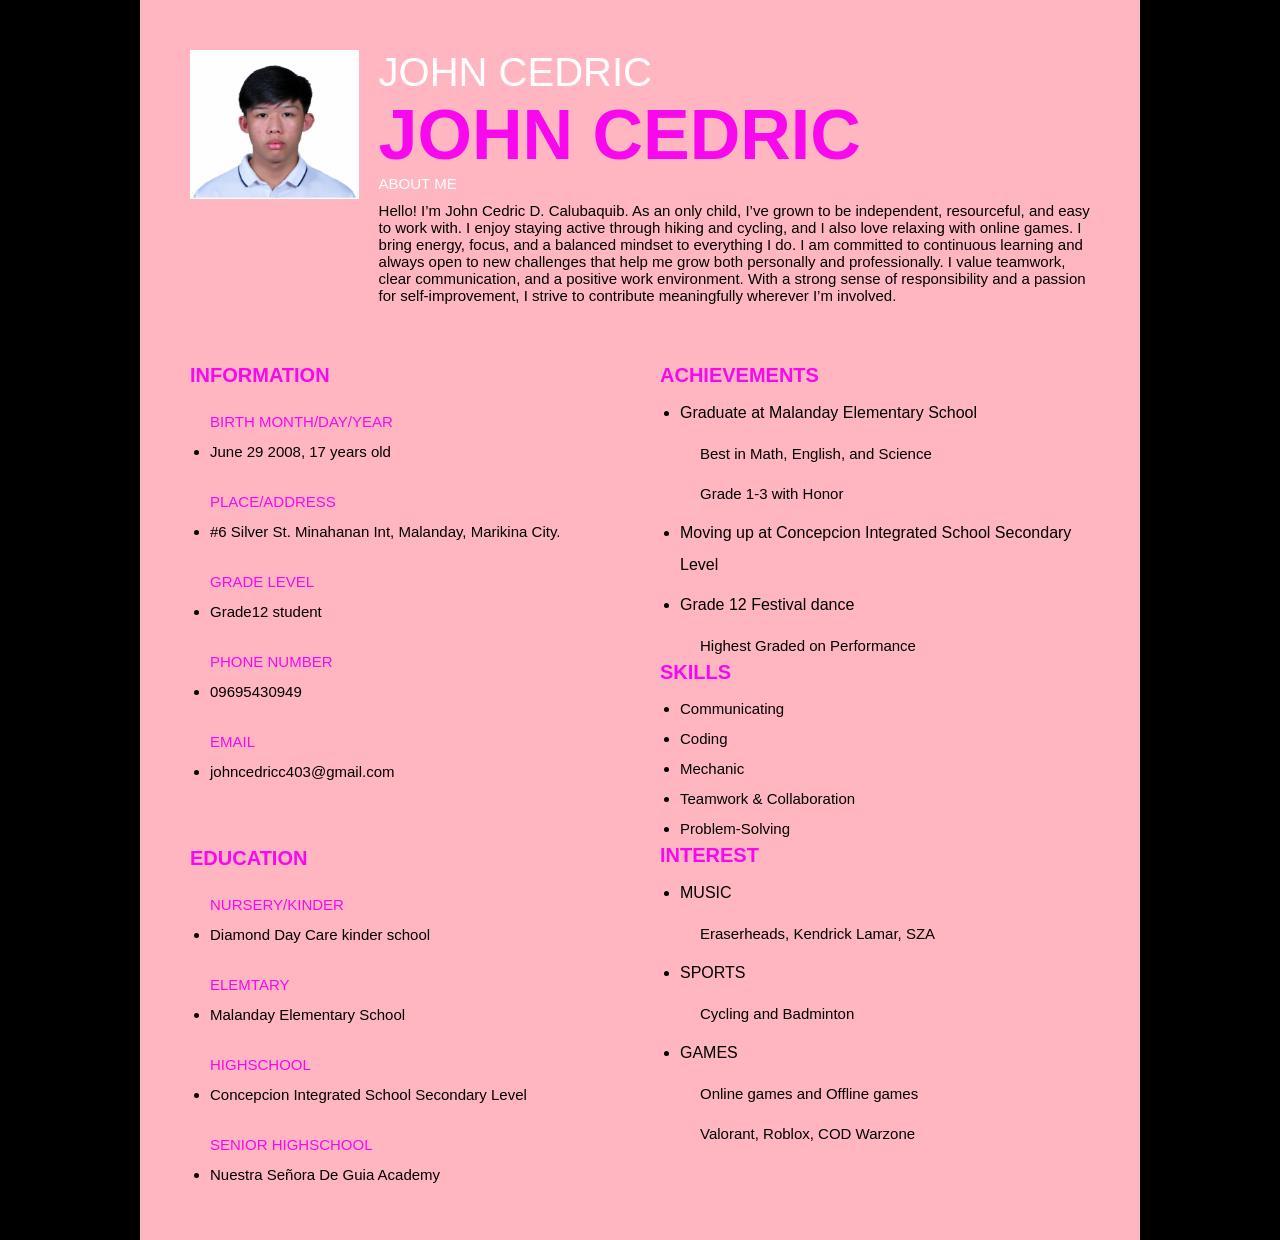
<file: index.html>
<!DOCTYPE html>
<html >
<head>
    <link rel="stylesheet" href="style.css">
    
</head>

<body>
   <div class="Tama">
     <div class="NNN"> 
      <div class="Tama_NNN"> 
       <div class="profile_profileimg"> 
         <Img src="54e3fa46-f343-4e36-bc10-1081dcb86aba.jfif" alt=" John Cedric Calubaquib ">
       </div>
       <div>
         <h1 class="profile name">
           <span class="profile_name_firstname">John Cedric</span>  
           <span class="profile_name_lastname">John Cedric</span>
        </h1>
        <p class="profile_title"> ABOUT ME </p>
        <p class="desciption"> Hello! I’m John Cedric D. Calubaquib. As an only child, I’ve grown to be independent, resourceful,
          and easy to work with. I enjoy staying active through hiking and cycling, and I also love relaxing with online games. 
          I bring energy, focus, and a balanced mindset to everything I do. I am committed to continuous learning and always open to new challenges 
          that help me grow both personally and professionally. I value teamwork, clear communication, and a positive work environment. With a strong
          sense of responsibility and a passion for self-improvement, I strive to contribute meaningfully wherever I’m involved.
        </p>
       </div>
      </div>
    </div>
         <div class="group-1">
          <div class="Information">
            <h3 class="title">Information</h3>
            <ul class="Information_list description">
             <h4 class="Secondary"> Birth month/day/year</h4> 
               <li>June 29 2008, 17 years old</li>
             <h4 class="Secondary"> Place/Address</h4>  
               <li>#6 Silver St. Minahanan Int, Malanday, Marikina City.</li>
             <h4 class="Secondary"> Grade level</h4>  
               <li>Grade12 student</li>
             <h4 class="Secondary"> Phone Number</h4>  
               <li>09695430949</li>
             <h4 class="Secondary"> Email </h4>  
               <li>johncedricc403@gmail.com</li>
            </ul>
          </div>
    <div class="Education">
           <h3 class="title">Education</h3>
           <ul class="Education_list">
            <h4 class="Secondary"> nursery/Kinder</h4>
             <li>Diamond Day Care kinder school</li>
            <h4 class="Secondary"> Elemtary </h4>
             <li>Malanday Elementary School</li>
            <h4 class="Secondary"> Highschool </h4>
              <li>Concepcion Integrated School Secondary Level</li>
            <h4 class="Secondary"> Senior Highschool</h4>
              <li>Nuestra Señora De Guia Academy</li> 
            </ul>
          </div>
    </div>
       <div class="group-2">
           <div class="Achievements">
            <h3 class="title"> Achievements </h3>
             <div class="Achieve_list">
             <ul>
              <li><h5 class="Thirdary">Graduate at Malanday Elementary School</h5>
                <p class="item_subtitle"> Best in Math, English, and Science </p>
                <p class="item_subtitle"> Grade 1-3 with Honor </p>
                  </li>
              <li><h5 class="Thirdary">  Moving up at Concepcion Integrated School Secondary Level </h5>
              <li><h5 class="Thirdary"> Grade 12 Festival dance </h5>
                 <p class="item_subtitle"> Highest Graded on Performance</p>
                  </li>
             </ul>
            </div> 
          <h3 class="title"> Skills </h3>
             <div class="Skills_list">
             <ul>
               <li> Communicating </li>
               <li> Coding </li>
               <li> Mechanic </li>
               <li> Teamwork & Collaboration </li>
               <li> Problem-Solving </li>
             </ul>
            </div>
         <div class="Interests">
            <h3 class="title"> Interest</h3>
            <div class="Interest_list">
              <ul>
                <li><h5 class="Thirdary"> MUSIC </h5>
                  <p class="item_subtitle"> Eraserheads, Kendrick Lamar, SZA </p></li>
                <li><h5 class="Thirdary"> SPORTS </h5>
                  <p class="item_subtitle"> Cycling and Badminton</p></li>
                <li><h5 class="Thirdary"> GAMES</h5>
                  <p class="item_subtitle"> Online games and Offline games</p>
                  <p class="item_subtitle"> Valorant, Roblox, COD Warzone</p></li>
              </ul>
           </div> 
    </div>
        

</body>
</html>
</file>
<file: style.css>
*{
    padding: 0;
    margin: 0;
    box-sizing: border-box;
}

:root{
   --primary-color: #f808ec;
   --text-color: black;

}
html{
    font-size: 10px;
}
body{
    font-family: inter, sans-serif; 
    background-color: black;
    color: white;
}
/* common styles */
img {
    width: 100%;
}
a {
    text-decoration: none;
    color: white;

}

.desciption{
    margin-top: 1rem;
    font-size: 1.5rem;
    font-weight: 400;
    color: var(--text-color);
}

.title{
    color:  var(--primary-color);
    font-weight: 700;
    font-size: 2rem;
    text-transform: uppercase;

}
.Secondary{
    color: var(--primary-color);
    font-weight: 200;
    font-size: 1.5rem;
    text-transform: uppercase;
    margin-top: 2rem;
}
.Thirdary{
    font-size: 1.6rem;
    color: black;
    font-weight: 500;
    margin: 0.8rem 0;
}
.item_subtitle{
    color: black;
    margin-top: 1rem;
    margin-left: 2rem;
    line-height: 2;
    font-size: 1.5rem;
}


/* layout */
.Tama{
    max-width: 1000px;
    width: 90%;
    margin: 0 auto;
    display: grid;
    padding: 5rem;
    background: lightpink;
    grid-template-columns: 1fr 1fr;
    gap: 4rem;

}
@media only screen and (max-width: 768px) {
    .Tama{
        width: 100%;
        grid-template-columns: 1fr;
        padding: 3rem;
        gap: 7rem;
    }
}
.NNN{
    grid-column: 1/ -1;
    margin-bottom: 2rem;

}
.group-1{
    display: flex;
    flex-direction: column;
    gap: 6rem;
}
 .group-2{
    display: flex;
    flex-direction: column;
    gap: 6rem;
}
 
/* NNN */
.Tama_NNN{
    display: flex;
    gap: 2rem;
}
.profile_profileimg{
    max-width: 250px;
}
.profile_name_firstname{
    color: white;
    font-weight: 200;
    font-size: clamp(2rem ,8vw, 4rem);
    text-transform: uppercase;
    display: block;
    margin-bottom: -0.8;
}
.profile_name_lastname{
    color: var(--primary-color);
    font-weight: 700;
    font-size: clamp(2.5rem, 15vw, 7rem);
    text-transform: uppercase;
    display: block;
}
.profile_title{
    font-size: 1.5rem;
    font-weight: 400;
    text-transform: uppercase;
}

/* Information */
.Information_list{
    color: black;
    margin-top: 1rem;
    margin-left: 2rem;
    line-height: 2;
    font-size: 1.5rem;
}

/* Education */
.Education_list{
     color: black;
    margin-top: 1rem;
    margin-left: 2rem;
    line-height: 2;
    font-size: 1.5rem;
    
}

/* Skils */
.Skills_list{
    color: black;
    margin-top: 1rem;
    margin-left: 2rem;
    line-height: 2;
    font-size: 1.5rem;
    
}
 /* Achievements */
 .Achieve_list{
    color: black;
    margin-top: 1rem;
    margin-left: 2rem;
    line-height: 2;
    font-size: 1.5rem;
    
 }

 /* Interests */
 .Interest_list{
    color: black;
    margin-top: 1rem;
    margin-left: 2rem;
    line-height: 2;
    font-size: 1.5rem;
    
}
</file>
